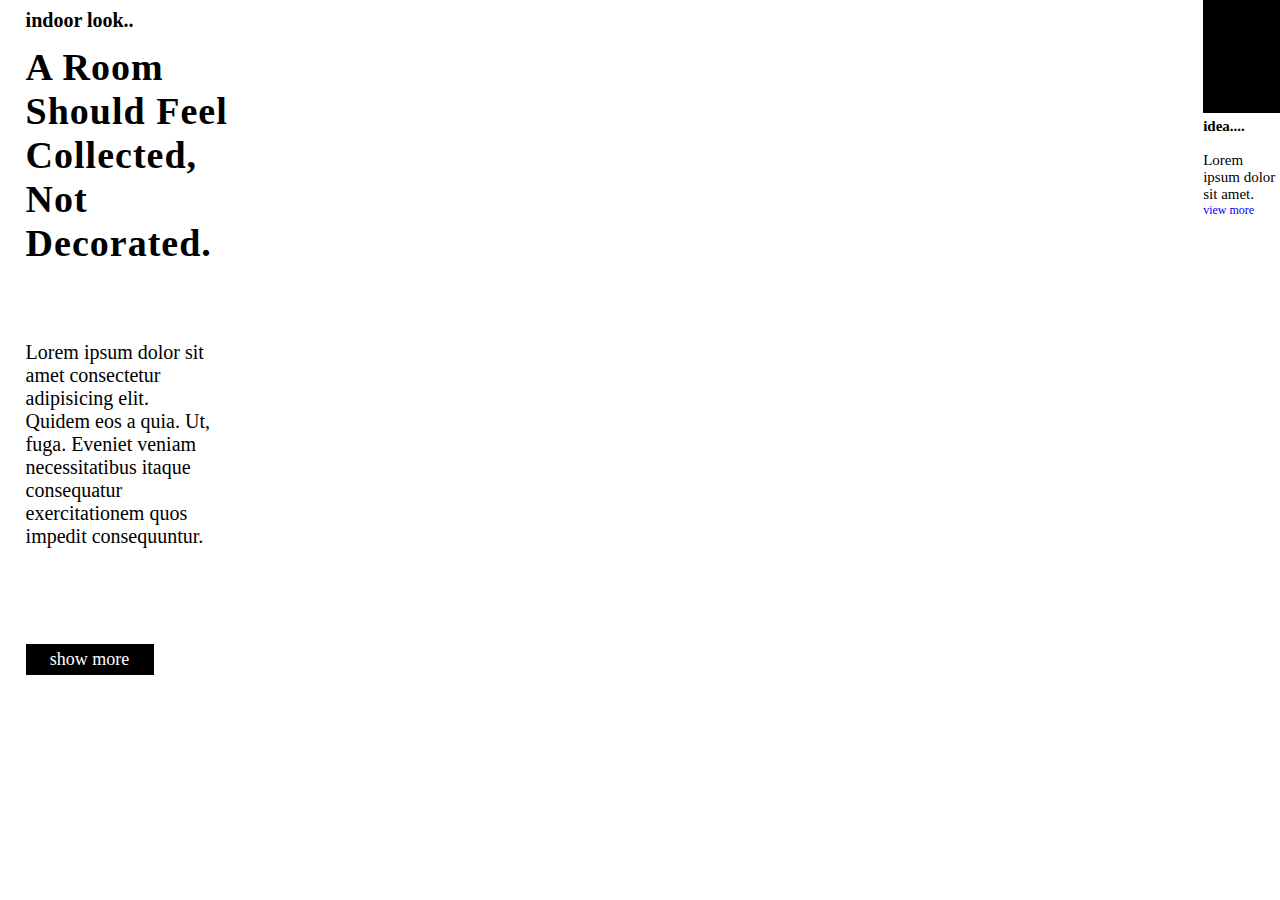
<file: index.html>
<!DOCTYPE html>
<html lang="en">
<head>
    <meta charset="UTF-8">
    <meta http-equiv="X-UA-Compatible" content="IE=edge">
    <meta name="viewport" content="width=device-width, initial-scale=1.0">
    <title>Document</title>
    <link rel="stylesheet" href="style.css">
</head>
<body>
  <div id="main">
    <div id="img">
      <div id="lp"><div id="img2"><div id="txt2"><h1>idea....</h1>
        <p>Lorem ipsum dolor sit amet.</p>
      <a href="link">view more</a>
      </div>
      </div>
    </div>
       <div id="txt">
         <h1>A Room Should Feel Collected, Not Decorated.</h1>
        <p>Lorem ipsum dolor sit amet consectetur adipisicing elit. Quidem eos a quia. Ut, fuga. Eveniet veniam necessitatibus itaque consequatur exercitationem quos impedit consequuntur.</p>
        <h2>indoor look..</h2>
        <button>show more</button>
      </div>
  </div>
  </div>

    
    
</body>
</html>
</file>
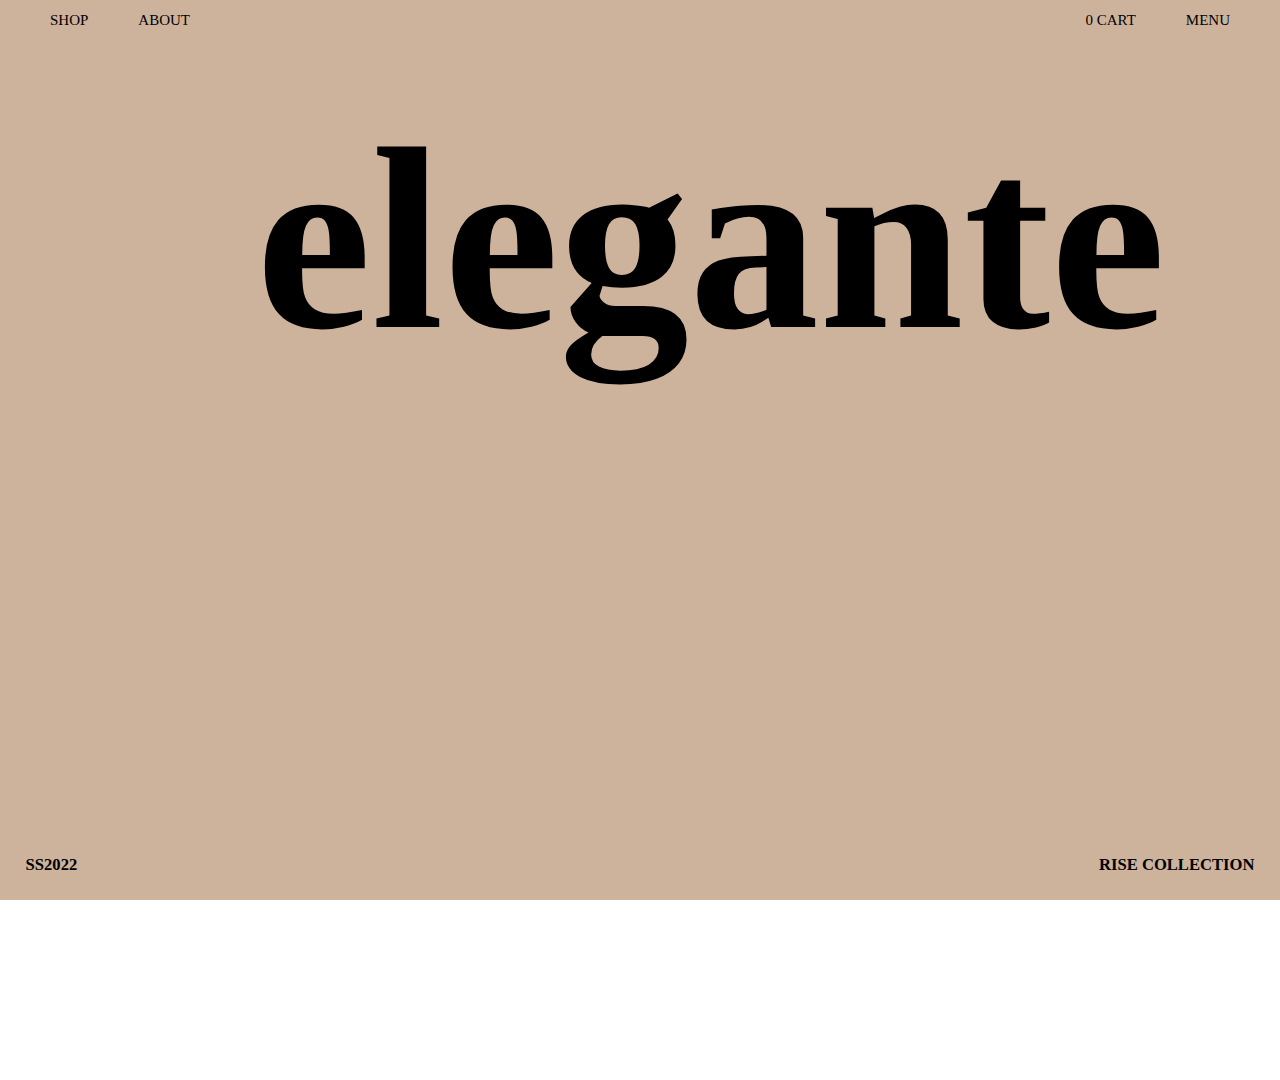
<file: 1.html>
<!DOCTYPE html>
<html lang="en">

<head>
    <meta charset="UTF-8">
    <meta http-equiv="X-UA-Compatible" content="IE=edge">
    <meta name="viewport" content="width=device-width, initial-scale=1.0">
    <title>Document</title>
    <link rel="stylesheet" href="1.css">
</head>

<body>
    <div id="main">
        <div id="nav">
            <div id="lp">
                <h6>SHOP</h6>
                <h6>ABOUT</h6>
            </div>
            <div id="rp">
                <h6>0 CART</h6>
                <h6>MENU</h6>
            </div>
        </div>
        <div id="center">
            <h1>elegante</h1>
        </div>
        <div id="img"></div>
        <div id="bottom">
           <div id="left">
            <h5>SS2022</h5>
           </div>
           <div id="right">
            <h5>RISE COLLECTION</h5>
           </div>    
        </div>
    </div>
</body>

</html>
</file>
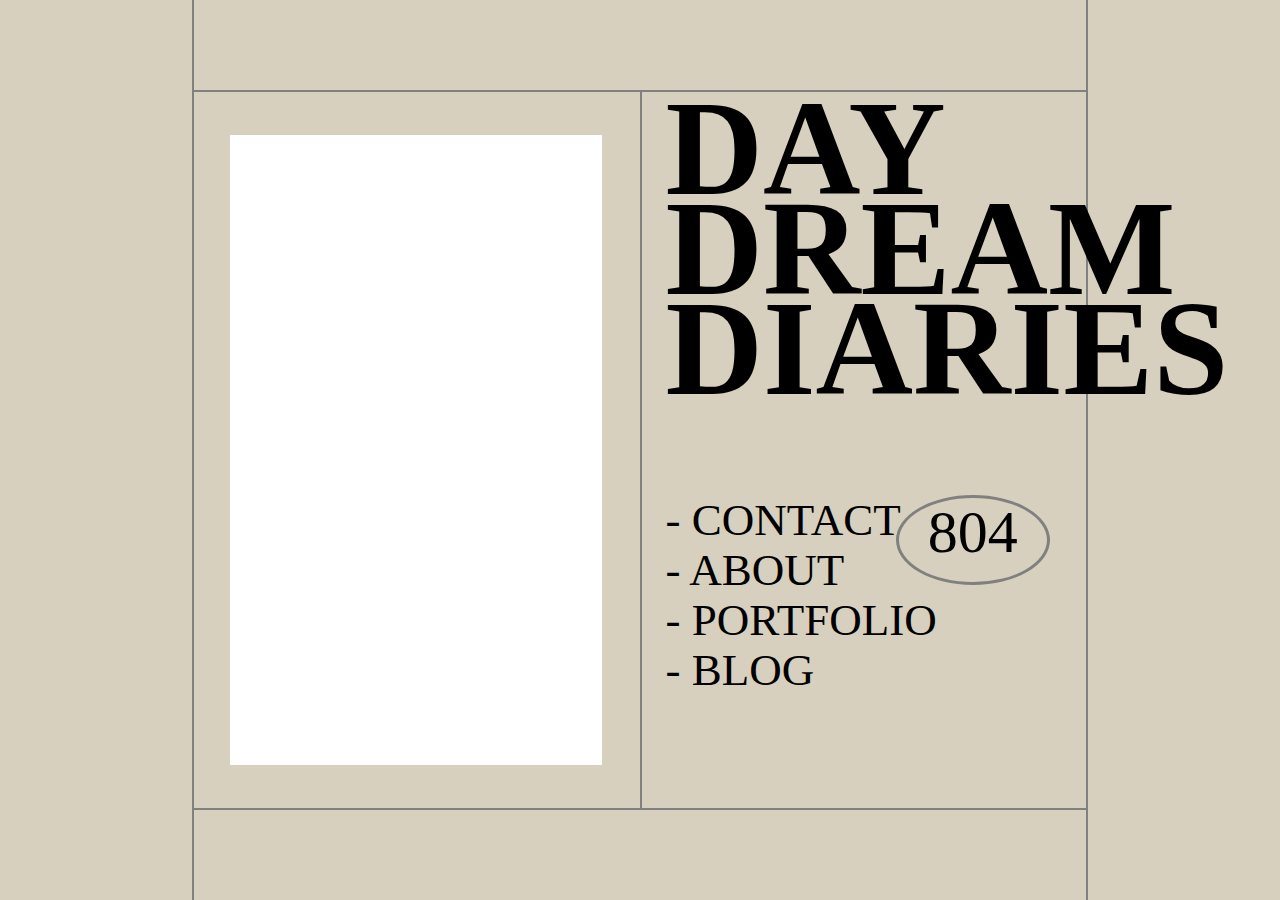
<file: 3.html>
<!DOCTYPE html>
<html lang="en">

<head>
    <meta charset="UTF-8">
    <meta http-equiv="X-UA-Compatible" content="IE=edge">
    <meta name="viewport" content="width=device-width, initial-scale=1.0">
    <title>Document</title>
    <link rel="stylesheet" href="3.css">
</head>

<body>
    <div id="main">
        <div id="line1"></div>
        <div id="line2"></div>
        <div id="line3"></div>
        <div id="line4"></div>
        <div id="line5"></div>
        <div id="img"></div>
        <div id="text1">
            <h1>DAY</h1>
            <h1>DREAM</h1>
            <h1>DIARIES</h1>
        </div>
        <div id="text2">
            <h5>- CONTACT</h5>
            <h5>- ABOUT</h5>
            <h5>- PORTFOLIO</h5>
            <h5>- BLOG</h5>
        </div>
        <div id="circle"><h6>804</h6></div>

    </div>
</body>

</html>
</file>
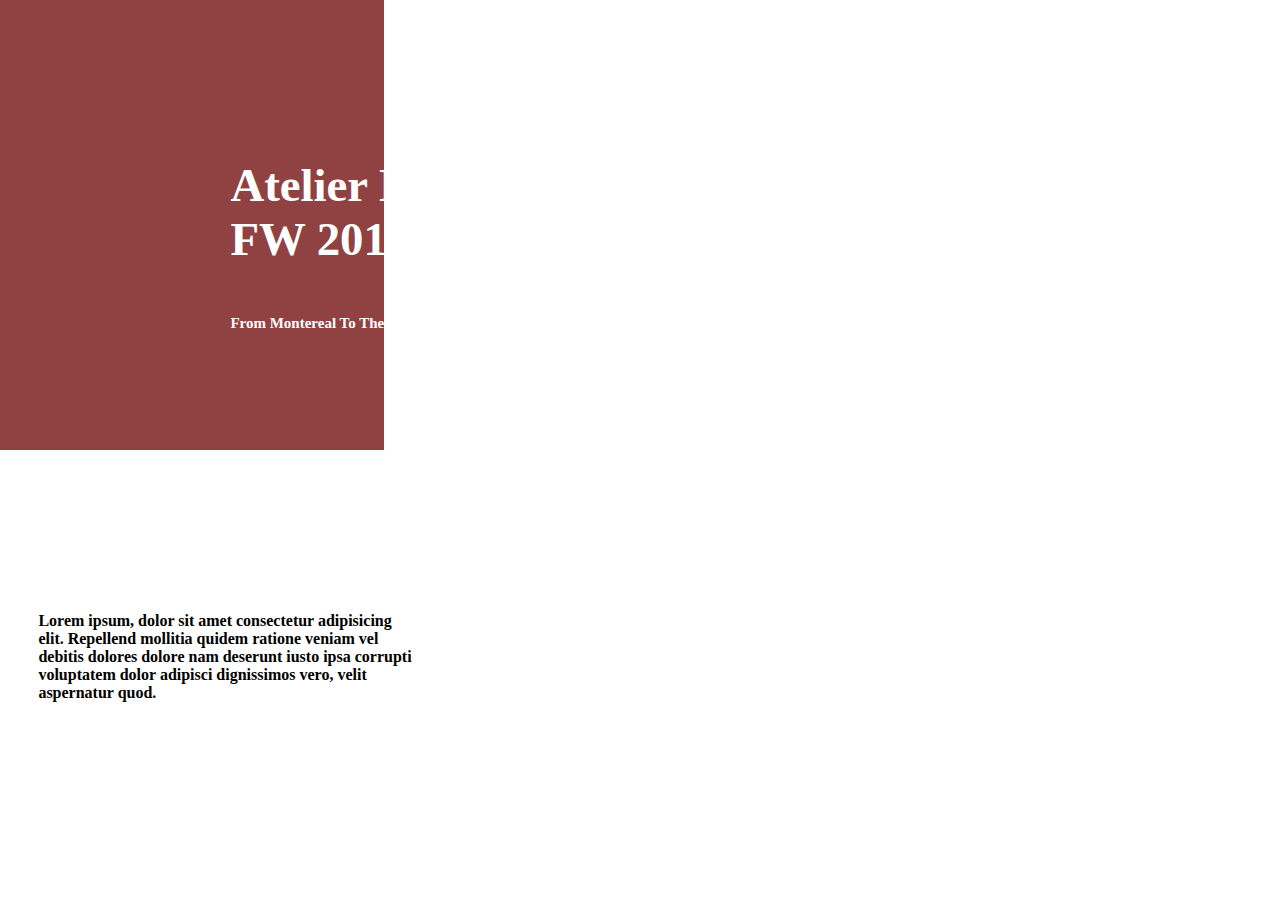
<file: index2.html>
<!DOCTYPE html>
<html lang="en">

<head>
    <meta charset="UTF-8">
    <meta http-equiv="X-UA-Compatible" content="IE=edge">
    <meta name="viewport" content="width=device-width, initial-scale=1.0">
    <title>Document</title>
    <link rel="stylesheet" href="style2.css">
</head>

<body>
    <div id="main">
        <div id="ld">
            <div id="up">
                <div id="txt1">
                    <h3>Atelier New Regime<br>FW 2017</h3>
                </div>
                <div id="txt2">
                    <h4>From Montereal To The World</h4>
                </div>
            </div>
            <div id="lp">
                <div id="txt3">
                    <h4>Lorem ipsum, dolor sit amet consectetur adipisicing <br> 
                        elit. Repellend mollitia quidem ratione veniam vel <br> 
                        debitis dolores dolore nam deserunt iusto ipsa corrupti <br>
                        voluptatem dolor adipisci dignissimos vero, velit <br>
                        aspernatur quod.</h4>
                </div>
            </div>
        </div>
        <div id="rd">
                  
         </div>
    </div>
</body>

</html>
</file>
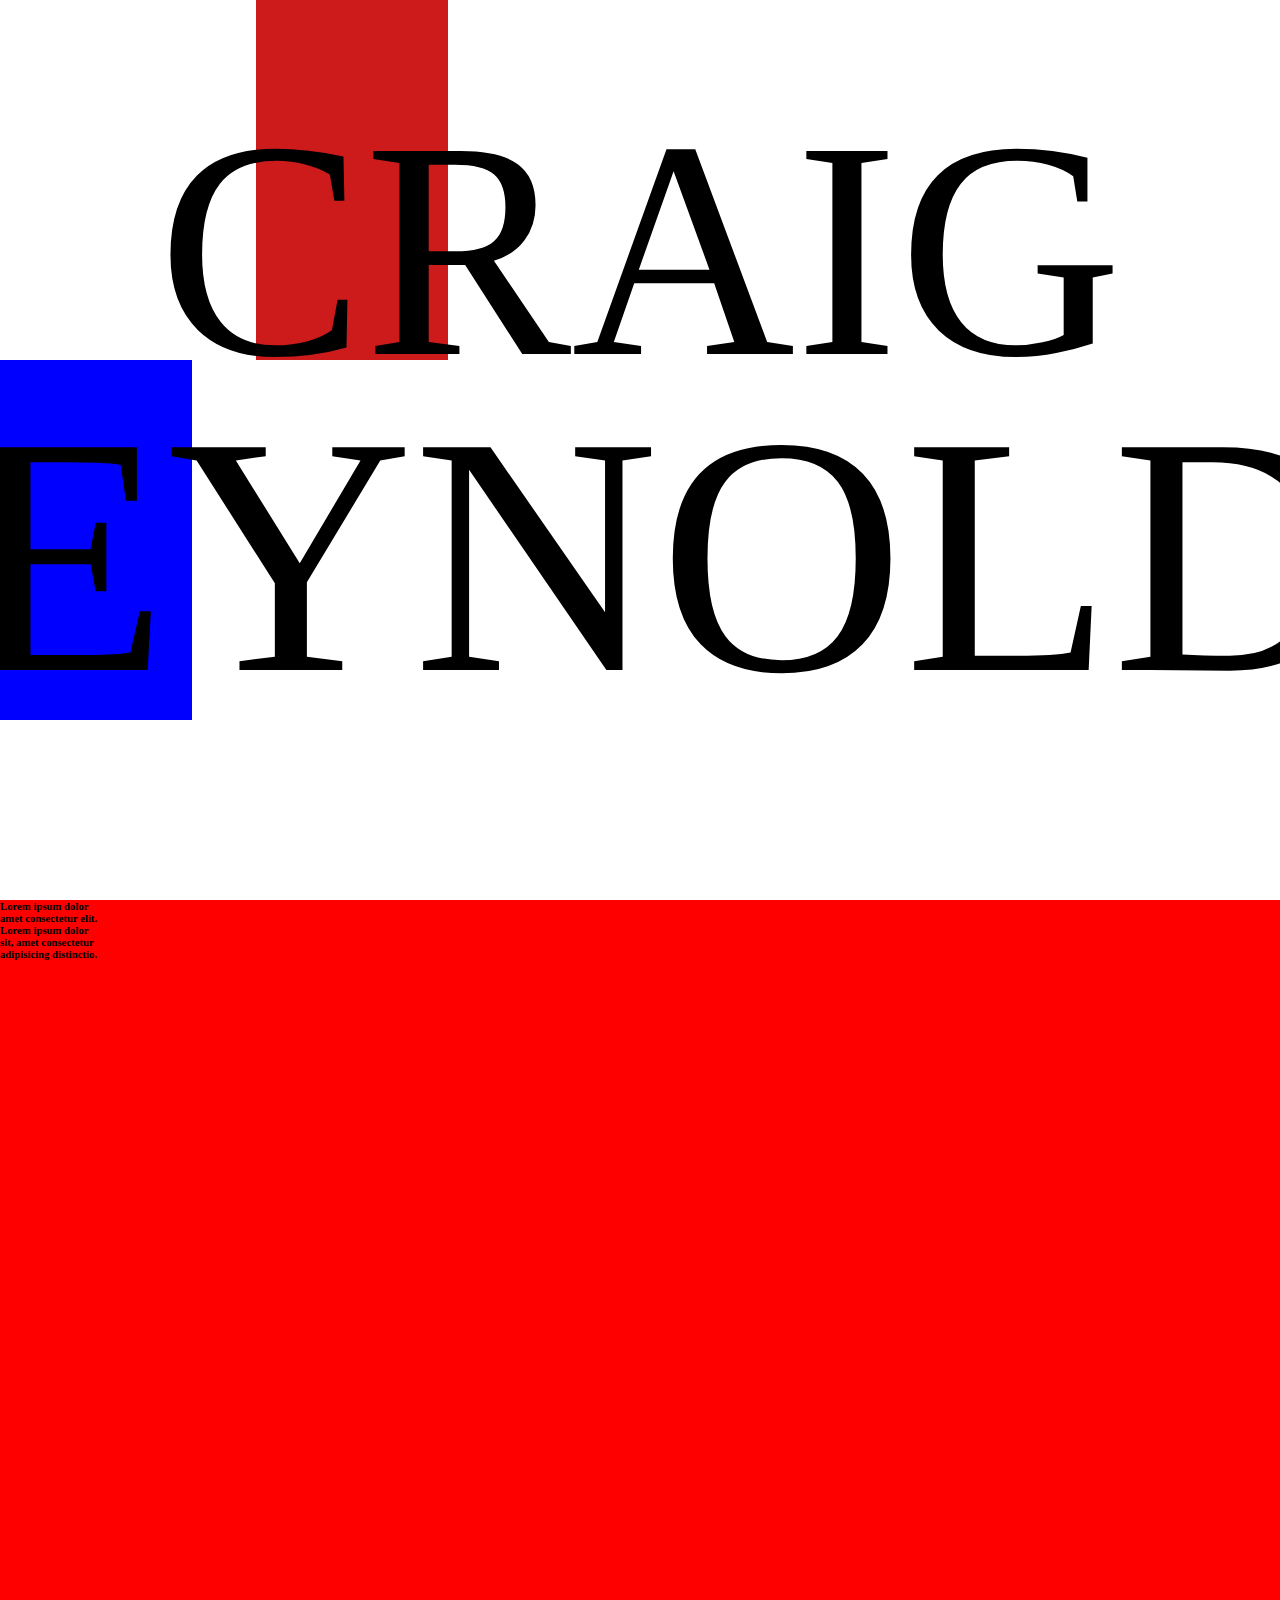
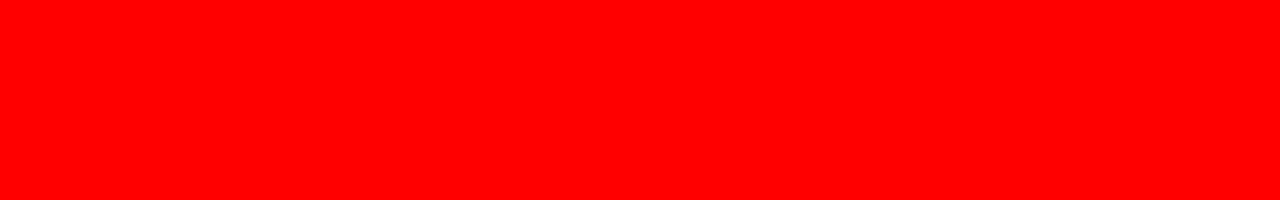
<file: index3.html>
<!DOCTYPE html>
<html lang="en">

<head>
    <meta charset="UTF-8">
    <meta http-equiv="X-UA-Compatible" content="IE=edge">
    <meta name="viewport" content="width=device-width, initial-scale=1.0">
    <title>Document</title>
    <link rel="stylesheet" href="style3.css">
</head>

<body>
    <div id="main">
        <div id="firstpart">
            <h1 id="line1">craig</h1>
            <h1 id="line2">reynolds</h1>
        
           <div id="box1" class="box"></div>
           <div id="box2" class="box"></div>
        </div>
     
        <div id="secondpart">
            <h6>Lorem ipsum dolor <br> amet consectetur elit.<br>Lorem ipsum dolor <br> sit, amet consectetur <br> adipisicing distinctio.</h6>                                        
        </div>
    </div>

</body>

</html>
</file>
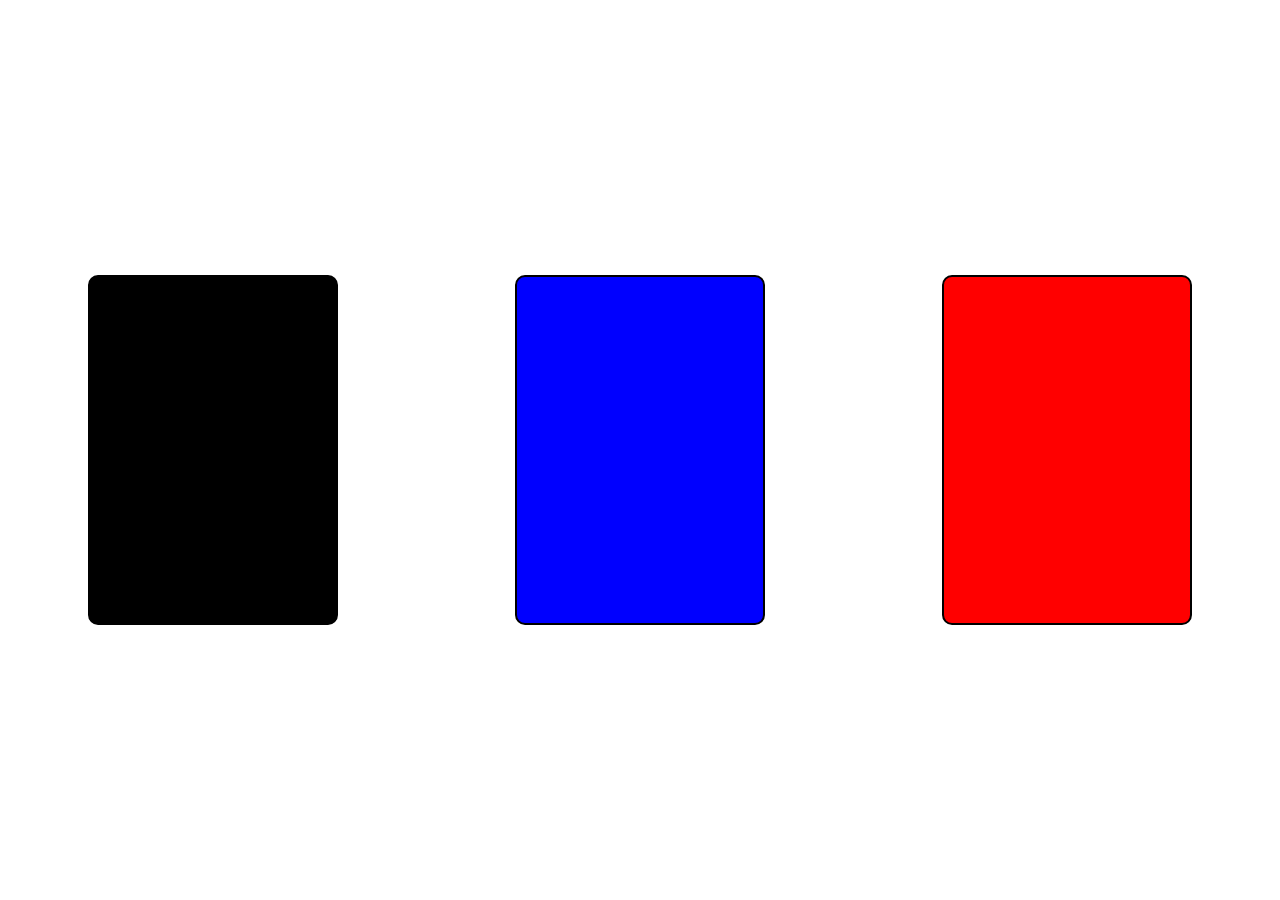
<file: p4.html>
<!DOCTYPE html>
<html lang="en">

<head>
    <meta charset="UTF-8">
    <meta http-equiv="X-UA-Compatible" content="IE=edge">
    <meta name="viewport" content="width=device-width, initial-scale=1.0">
    <title>Document</title>
    <link rel="stylesheet" href="p4.css">
</head>

<body>
    <div id="main">
        <div id="box1" class="box"></div>
        <div id="box2" class="box"></div>
        <div id="box3" class="box"></div>
    </div>

</body>

</html>
</file>
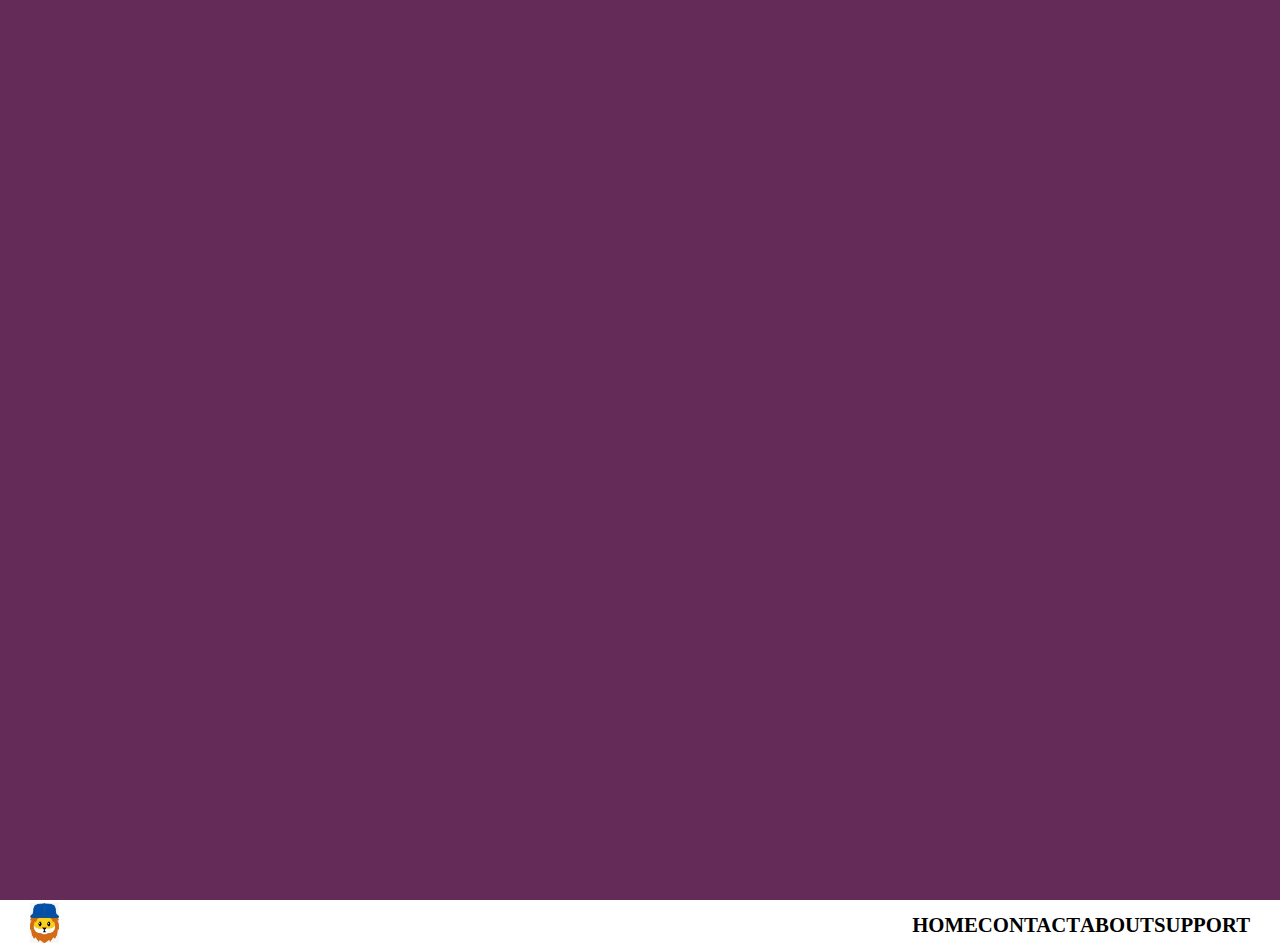
<file: p8.html>
<!DOCTYPE html>
<html lang="en">
<head>
    <meta charset="UTF-8">
    <meta http-equiv="X-UA-Compatible" content="IE=edge">
    <meta name="viewport" content="width=device-width, initial-scale=1.0">
    <title>Document</title>

    <link rel="stylesheet" href="p8.css">
</head>
<body>
    <div id="main">
        <div id="fullscreen"></div>
        <div id="nav">
            <div id="lp">
                <img src="./sheryians.logo.png" alt="dojo">
            </div>
            <div id="rp">
                <h5>HOME</h5>
                <h5>CONTACT</h5>
                <h5>ABOUT</h5>
                <h5>SUPPORT</h5>

            </div>
        </div>
    </div>
    
</body>
</html>
</file>
<file: style.css>
*{
    margin: 0;
    padding: 0;
    box-sizing: border-box;
}

html,body{
    width: 100%;
    height: 100%;
}

#main{
    width: 100%;
    height: 100%;
    background-color: #fff;
}

#img{
    width: 80%;
    height: 100%;
    margin-left: 20%;
    background-image: url(https://images.unsplash.com/photo-1647182172397-262c2ab02413?ixlib=rb-1.2.1&ixid=MnwxMjA3fDB8MHxwaG90by1wYWdlfHx8fGVufDB8fHx8&auto=format&fit=crop&w=1331&q=80);
    background-position: center;
    background-size: cover
}

#txt h1{
    top: 5%;
    width: 17%;
    position: absolute;
    left: 2%;
    font-family: gilroy;
    font-size: 38px;
    font-weight: 600;
    letter-spacing: 1px;
}

#txt h2{
    top: 1%;
    width: 20%;
    position: absolute;
    left: 2%;
    font-family: gilroy;
    font-size: 20px;
    font-weight: 900;

}

#txt p{
    margin-top: 2%;
    width: 15%;
    position: absolute;
    font-family: gilroy;
    font-size: 20px;
    font-weight: 300;
    left: 2%;
    top: 35%;
}
#txt button{
    bottom: 25%;
    left: 2%;
    width: 10%;
    border: none;
    color: white;
    position: absolute;
    font-family: gilroy;
    font-size: 18px;
    font-weight: 400;
    padding: 5px;
    background-color: black;
}
#lp{
    position: absolute;
    right: 0%;
    width: 6%;
    height: 25%;
    background-color: white;
}
#img2{
    width: 100%;
    height: 50%;
    margin-top:0%;
    background-color: black;
    background-image: url(https://images.unsplash.com/photo-1648203223753-00343fdf54ed?ixlib=rb-1.2.1&ixid=MnwxMjA3fDB8MHxwaG90by1wYWdlfHx8fGVufDB8fHx8&auto=format&fit=crop&w=1793&q=80);
    background-size: cover;
    background-position: center;
}
#txt2 h1{
    position: absolute;
    font-family: gilroy;
    font-size: 15px;
    font-weight: 700;
    bottom: 40%;
}
#txt2 p{
    position: absolute;
    font-family: gilroy;
    font-size: 15px;
    font-weight: 300;
    bottom: 10%;

}
#txt2 a{
    position: absolute;
    font-family: gilroy;
    font-size: 12px;
    font-weight: 300;
    bottom: 3%;
    text-decoration: none;
}
</file>
<file: 1.css>
*{
    margin: 0;
    padding: 0;
    box-sizing: border-box;
}
html,body{
    width: 100%;
    height: 100%;
    overflow: hidden;
}
#main{
    width: 100%;
    height: 100%;
    background-color: rgb(205, 178, 156);
}
#nav{
    width: 100%;
    height: 40px;
    /* background-color: grey; */
    display: flex;
    justify-content: space-between;
    align-items: center;
}
#lp{
    display: flex;
    /* justify-content: space-between;  */
    align-items: center;

}
#lp h6{
    font-family: gilroy;
    font-size: 15px;
    font-weight: 500;
    margin-left: 50px;
}
#rp{
    display: flex;
    /* justify-content: space-around; */
    align-items: center;
   
}
#rp h6{
    font-family: gilroy;
    font-size: 15px;
    font-weight: 500;
    margin-right: 50px;
}
#center{
    width: 60%;
    height: 40%;
    /* background-color: red; */
    position: absolute;
    top: 10%;
    left: 20%;
    z-index: 999;
}
#center h1{
    font-family: voyage;
    font-size: 260px;
    font-weight: 700;
   
}
#img{
    width: 20%;
    height: 70%;
    border-radius: 50%;
    position: absolute;
    top: 50%;
    left: 40%;
    background-image: url(https://images.unsplash.com/photo-1544005313-94ddf0286df2?ixlib=rb-1.2.1&ixid=MnwxMjA3fDB8MHxwaG90by1wYWdlfHx8fGVufDB8fHx8&auto=format&fit=crop&w=388&q=80);
    background-size: cover;
    background-position: center;
}
#bottom{
    display: flex;
    justify-content: space-between;
    align-items: center;
    /* margin: 25px; */
    font-family: gilroy;
    font-size: 20px;
    font-weight: 500;
    /* position: absolute;
    bottom: 20px; */
}
#left{
    position: absolute;
    bottom: 25px;
    left: 2%;
}
#right{
    position: absolute;
    bottom: 25px;
    right: 2%;

}
</file>
<file: 3.css>
*{
    margin: 0;
    padding: 0;
    box-sizing: border-box;
}
html,body{
    width: 100%;
    height: 100%;
}
#main{
    width: 100%;
    height: 100%;
    background-color: rgb(216, 208, 190);
}
#line1{
    width: 2px;
    height: 100%;
    background-color: grey;
    position: absolute;
    left: 15%;
}
#line2{
    width: 2px;
    height: 100%;
    background-color: grey;
    position: absolute;
    right: 15%;
}
#line3{
    width: 70%;
    height: 2px;
    background-color: grey;
    position: absolute;
    left: 15%;
    top: 10%;
}
#line4{
    width: 70%;
    height: 2px;
    background-color: grey;
    position: absolute;
    left: 15%;
    bottom: 10%;
}
#line5{
    width: 2px;
    height: 80%;
    background-color: grey;
    position: absolute;
    top: 10%;
    left: 50%;
}
#img{
    width: 29%;
    height: 70%;
    background-color: white;
    background-image: url(https://images.unsplash.com/photo-1629559915090-ee09fc9787c1?ixlib=rb-1.2.1&ixid=MnwxMjA3fDB8MHxwaG90by1wYWdlfHx8fGVufDB8fHx8&auto=format&fit=crop&w=464&q=80);
    background-size: cover;
    background-position: center;
    position: absolute;
    top: 15%;
    left: 18%;
}
#text1{
    position: absolute;
    left: 52%;
    top: 11%;  
}
#text1 h1{
    font-family: voyage;
    font-size: 135px;
    font-weight: 700;
    line-height: 100px;
}
#text2{
    position: absolute;
    left: 52%;
    top: 55%;

}
#text2 h5{
    font-family: voyage;
    font-size: 45px;
    font-weight: 300;
    line-height: 50px;
}
#circle{
    width: 12%;
    height: 10%;
    border: 3px solid grey;
    border-radius: 50%;
    position: absolute;
    top: 55%;
    right: 18%;
}
#circle h6{
    font-family: voyage;
    font-size: 60px;
    font-weight: 500;
    text-align: center;
    
}
</file>
<file: style2.css>
*{
    margin: 0;
    padding: 0;
    box-sizing: border-box;
}
html,body{
    width: 100%;
    height: 100%;
}
#main {
    width: 100%;
    height: 100%;
    background-color: white;
}
/*#img{
    width: 75%;
    height: 100%;
    margin-left: 25%;
    background-image: url(https://images.unsplash.com/photo-1501541524263-b50dcbed9efc?ixlib=rb-1.2.1&ixid=MnwxMjA3fDB8MHxwaG90by1wYWdlfHx8fGVufDB8fHx8&auto=format&fit=crop&w=2070&q=80);
    background-size: cover;
    background-position: center;
}*/
#ld{
    width: 30%;
    height: 100%;
    background-color: rgb(117, 73, 73);
}
#rd{
    width: 70%;
    height: 100%;
    /*background-color: aqua;*/
    position: absolute;
    top: 0;
    left: 30%;
    background-image: url(https://images.unsplash.com/photo-1501541524263-b50dcbed9efc?ixlib=rb-1.2.1&ixid=MnwxMjA3fDB8MHxwaG90by1wYWdlfHx8fGVufDB8fHx8&auto=format&fit=crop&w=2070&q=80);
    background-size: cover;
    background-position: center;
}
#up{
    position: relative;
    width: 100%;
    height: 50%;
    background-color: rgb(144, 66, 66);
}               
#lp{
    width: 100%;
    height: 50%;
    background-color: #fff;
}
#txt1{
    position: absolute;
    font-family: gilroy;
    font-size: 40px;
    font-weight: 700;
    color: #fff;
    top: 35%;
    z-index: 999;
    left: 60%;
    width: 500px;
}

#txt2{
    position: absolute;
    font-family: gilroy;
    color: #fff;
    font-size: 15px;
    font-weight: 200;
    left: 25%;
    top: 70%;
    left: 60%;
    width: 500px;
    z-index: 999;
}
#txt3{
    position:absolute;
    left:3%;
    top: 68%;
         
}
</file>
<file: style3.css>
*{
    margin: 0;
    padding: 0;
    box-sizing: border-box;
}

html,body{
    width: 100%;
    height: 100%;
    /*overflow: hidden;*/
}
body{
    overflow-x: hidden;
    overflow-y: auto;
}
#main{
    width: 100%;
    height: 100%;
    
    background-color: white;
}

#firstpart{
    width: 100%;
    height: 100%;
    /*background-color: yellow;
    background-color: rgb(147, 77, 77);*/
}

#line1{
    font-size: 310px;
    position: absolute; 
    left: 50%;
    top: 8%;
    transform: translate(-50%, 0);
    font-weight: 100;
    text-transform: uppercase;
    font-family: voyage;

}

#line2{
    font-size: 340px;
    position: absolute;
    left: 50%;
    top: 40%;
    transform: translate(-50%, 0);
    font-family: voyage;
    font-weight: 100;
    text-transform: uppercase;

}

.box{
    width: 15%;
    height: 40%;
    /*justify-content: center;
    align-items: center;*/
}

#box1{
    margin-left: 20%;
    margin-top: 0%;
    /*position: absolute;*/
    background-color: rgb(205, 26, 26);
}

#box2{
    /*position: absolute;*/
    background-color: blue;
}

#secondpart{
   width: 100%;
   height: 100%;
   background-color: red;
}
</file>
<file: p4.css>
*{
    margin: 0;
    padding: 0;
    box-sizing: border-box;
}
html,body{
    width: 100%;
    height: 100%;
}
#main{
    width: 100%;
    height: 100%;
    display: flex;
    justify-content: space-around;
    align-items: center;
    background-image: url(https://images.unsplash.com/photo-1492305175278-3b3afaa2f31f?ixlib=rb-1.2.1&ixid=MnwxMjA3fDB8MHxwaG90by1wYWdlfHx8fGVufDB8fHx8&auto=format&fit=crop&w=1131&q=80);
    background-size: cover;
    background-position: center;
    overflow: hidden;
}
.box{
    width: 250px;
    height: 350px;
    background-size: cover;
    background-position: center;
    border: 2px solid black;
    border-radius: 10px;
    transition: all cubic-bezier(0.19, 1, 0.22, 1) 2s;
  
   
}
#box1{
    background-color: black;
    background-image: url(https://images.unsplash.com/photo-1549486909-73fa91fe2ca6?ixlib=rb-1.2.1&ixid=MnwxMjA3fDB8MHxzZWFyY2h8OXx8cml2ZXJ8ZW58MHx8MHx8&auto=format&fit=crop&w=500&q=60);

}
#box2{
    background-color: blue;
    background-image: url(https://images.unsplash.com/photo-1512036594830-51cea3a8df78?ixlib=rb-1.2.1&ixid=MnwxMjA3fDB8MHxwaG90by1wYWdlfHx8fGVufDB8fHx8&auto=format&fit=crop&w=418&q=80);

}
#box3{
    background-color: red;
    background-image: url(https://images.unsplash.com/photo-1482189349482-3defd547e0e9?ixlib=rb-1.2.1&ixid=MnwxMjA3fDB8MHxwaG90by1wYWdlfHx8fGVufDB8fHx8&auto=format&fit=crop&w=386&q=80);
}
.box:hover{
    transform: scale(1.4) rotate(20deg);
}
</file>
<file: p8.css>
*{
    margin: 0;
    padding: 0;
    box-sizing: border-box;
}
html,body{
    width: 100%;
    height: 100%;
}
#main{
    height: 100%;
    width: 100%;
}
#fullscreen{
    width: 100%;
    height: 100%;
    background-color: rgb(100, 43, 89);
    animation: first 1.5s cubic-bezier(0.19, 1, 0.22, 1) forwards;

}
#nav{
    width: 100%;
    height: 50px;
    /* background-color: rgb(112, 112, 206); */
    display: flex;
    justify-content: space-between;
    align-items: center;
    padding: 0 30px;
    animation: second  timing-function delay iteration-count direction fill-mode;
}
#lp img{
    height: 40px;
}
#rp{
    font-family: gilroy;
    font-size: 25px;
    font-weight: 400;
    display: flex;
    align-items: center;
}
@keyframes first{
    from{
       top: -100%;
    }
    to{
        top: 0;
    }
}
@keyframes second {
    from{
        top: -50px;
    }
    to{
        top: 0;
    }
    
}
</file>
